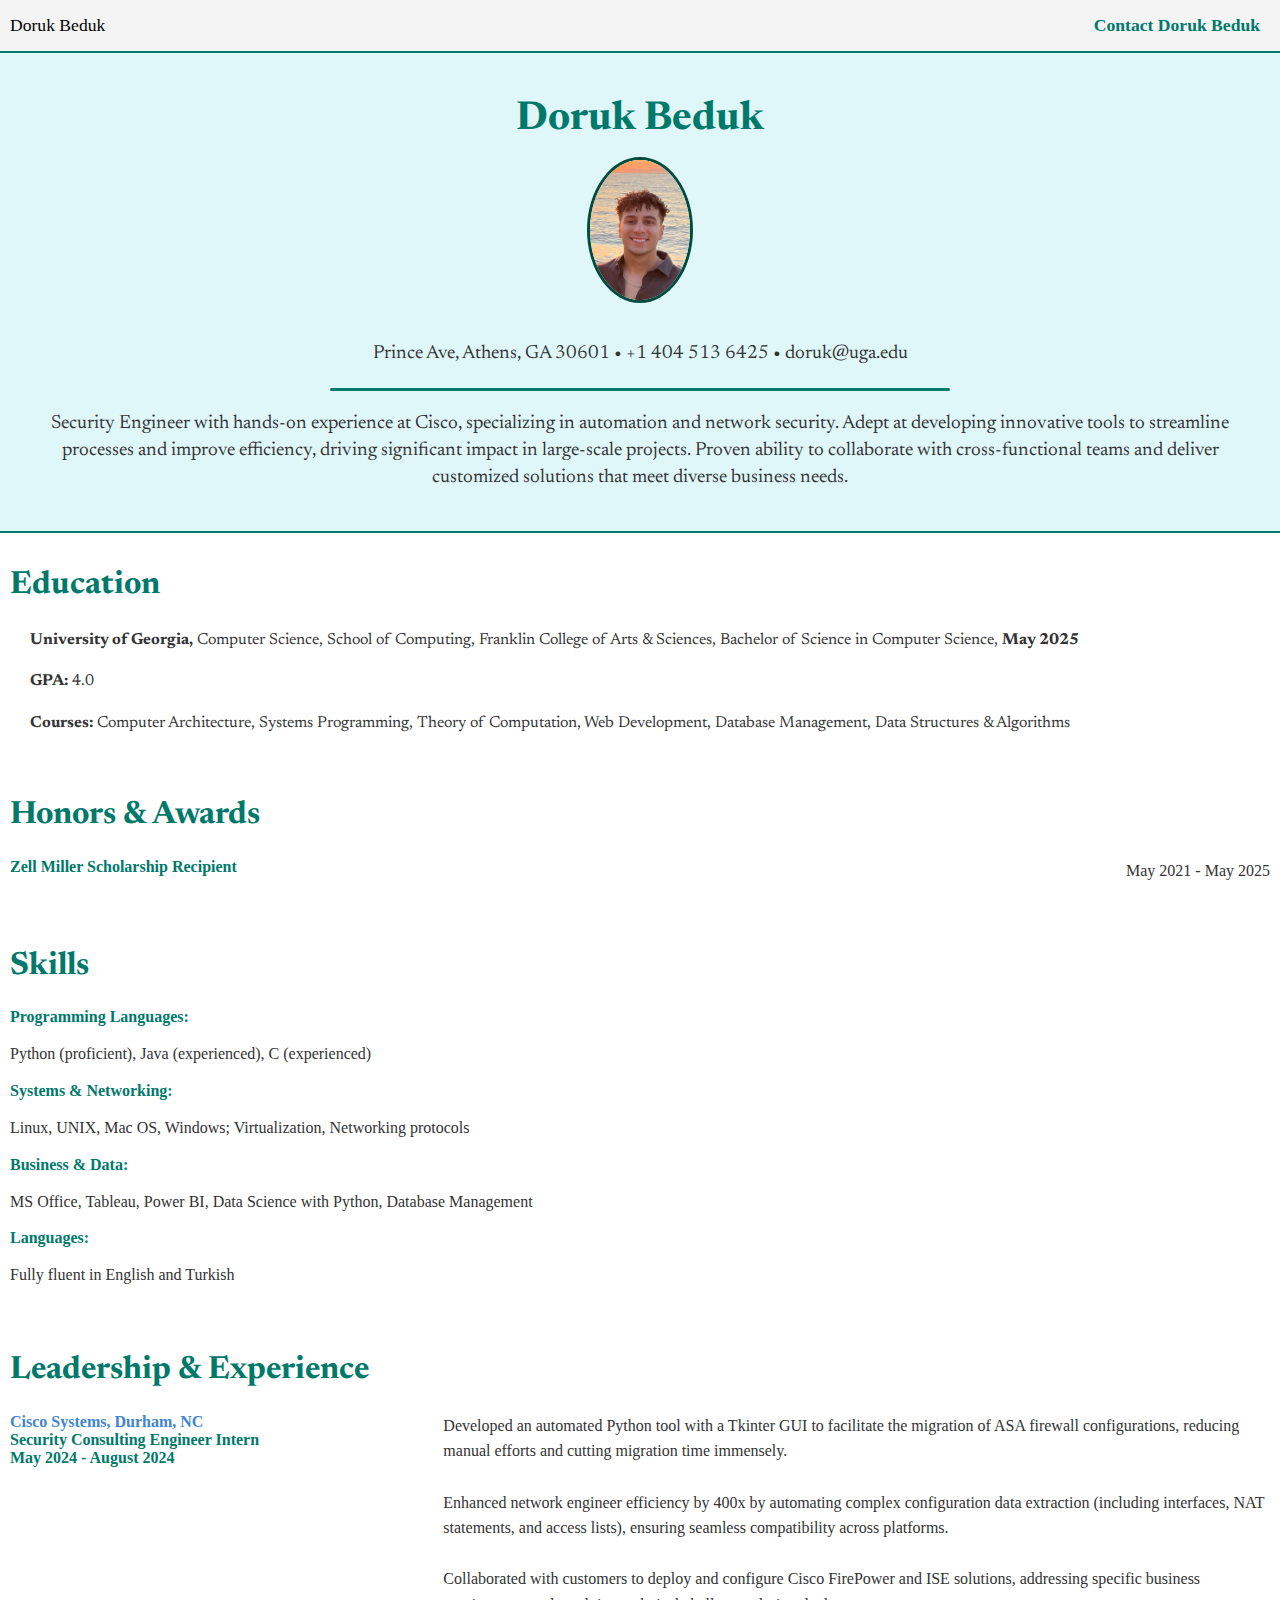
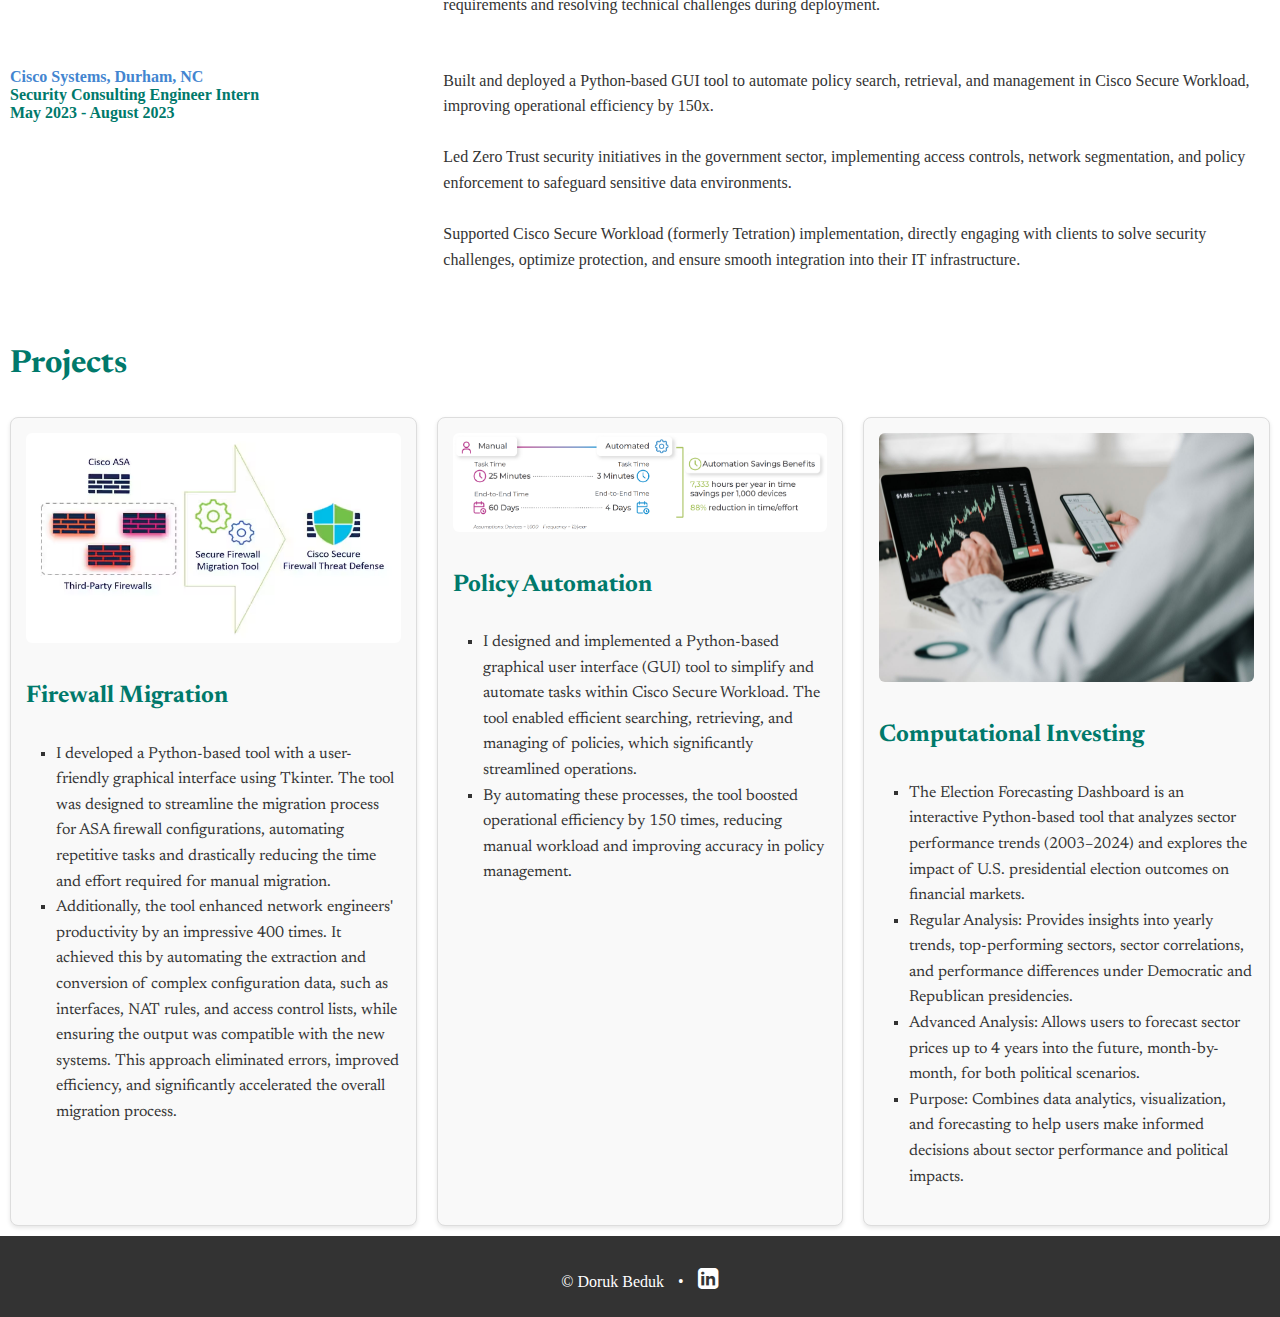
<file: index.html>
<!DOCTYPE html>
<html lang="en">
<head>
    <meta charset="UTF-8">
    <meta name="viewport" content="width=device-width, initial-scale=1.0">
    <link rel="stylesheet" href="https://cdnjs.cloudflare.com/ajax/libs/font-awesome/4.7.0/css/font-awesome.min.css">
    <link rel="stylesheet" href="CSS/style.css">
    <link rel="preconnect" href="https://fonts.googleapis.com">
    <link rel="preconnect" href="https://fonts.gstatic.com" crossorigin>
    <link href="https://fonts.googleapis.com/css2?family=Newsreader:ital,opsz,wght@0,6..72,200..800;1,6..72,200..800&display=swap" rel="stylesheet">
    <title>Doruk Beduk</title>
</head>
<body>
    <!--Navigation-->
    <nav>
        <p>Doruk Beduk</p>
        <a href="contact.html">Contact Doruk Beduk</a>
    </nav>
    <section class="splash">
        <h1>Doruk Beduk</h1>
        <img src="Images/IMG_7078.jpg" alt="Doruk_Headshot" style="width: 100px;height: 140px;">
        <p>
            Prince Ave, Athens, GA 30601 &bull;
            +1 404 513 6425 &bull;
            doruk@uga.edu
        </p>
        <hr>
        <p>
            Security Engineer with hands-on experience at Cisco, specializing in automation and network 
            security. Adept at developing innovative tools to streamline processes and improve efficiency, 
            driving significant impact in large-scale projects. Proven ability to collaborate with cross-functional 
            teams and deliver customized solutions that meet diverse business needs.
        </p>
    </section>


    <section>
        <h2>Education</h2>
            <p><b>University of Georgia,</b> Computer Science, 
                School of Computing, Franklin College of Arts & Sciences, 
                Bachelor of Science in Computer Science, <b>May 2025</b></p>
                
            <p><b>GPA:</b> 4.0</p>

            <p><b>Courses:</b> Computer Architecture, Systems Programming, 
                Theory of Computation, Web Development, Database Management, 
                Data Structures & Algorithms</p>
    </section>

    <section class="honors">
        <h2>Honors & Awards</h2>
        <dl>
            <dt>Zell Miller Scholarship Recipient</dt>
            <dd>May 2021 - May 2025</dd>
        </dl>
    </section>
    

    <section class="skills">
        <h2>Skills</h2>
        <dl>
            <dt>Programming Languages:</dt>
            <dd>Python (proficient), Java (experienced), C (experienced)</dd>
            <dt>Systems & Networking:</dt>
            <dd>Linux, UNIX, Mac OS, Windows; Virtualization, Networking protocols</dd>
            <dt>Business & Data:</dt>
            <dd>MS Office, Tableau, Power BI, Data Science with Python, Database Management</dd>
            <dt>Languages:</dt>
            <dd>Fully fluent in English and Turkish</dd>
        </dl>
    </section>
    

    <section class="experience">
        <h2>Leadership & Experience</h2>
        <dl>
            <dt>
                <b><a href="https://www.cisco.com/" target="_blank">Cisco Systems, Durham, NC</a></b> <br>
                Security Consulting Engineer Intern <br>
                May 2024 - August 2024
            </dt>
            <dd>
                Developed an automated Python tool with a Tkinter GUI to facilitate the migration of ASA firewall configurations, reducing manual efforts and cutting migration time immensely.
                <br><br>
                Enhanced network engineer efficiency by 400x by automating complex configuration data extraction (including interfaces, NAT statements, and access lists), ensuring seamless compatibility across platforms.
                <br><br>
                Collaborated with customers to deploy and configure Cisco FirePower and ISE solutions, addressing specific business requirements and resolving technical challenges during deployment.
            </dd>
            <dt>
                <b><a href="https://www.cisco.com/" target="_blank">Cisco Systems, Durham, NC</a></b> <br>
                Security Consulting Engineer Intern <br>
                May 2023 - August 2023
            </dt>
            <dd>
                Built and deployed a Python-based GUI tool to automate policy search, retrieval, and management in Cisco Secure Workload, improving operational efficiency by 150x.
                <br><br>
                Led Zero Trust security initiatives in the government sector, implementing access controls, network segmentation, and policy enforcement to safeguard sensitive data environments.
                <br><br>
                Supported Cisco Secure Workload (formerly Tetration) implementation, directly engaging with clients to solve security challenges, optimize protection, and ensure smooth integration into their IT infrastructure.
            </dd>
        </dl>
    </section>
    

    <section class="projects">
        <h2>Projects</h2>
        <div class="three-col">
            <div class="card">
                <img src="Images/Migration.jpg.avif" alt="Project Image 1" style="width:100%; height:auto;">
                <h3>Firewall Migration</h3>
                <ul>
                    <li>I developed a Python-based tool with a user-friendly graphical interface using Tkinter. 
                        The tool was designed to streamline the migration process for ASA firewall configurations, 
                        automating repetitive tasks and drastically reducing the time and effort required for manual migration.
                    </li>
                    <li>Additionally, the tool enhanced network engineers' productivity by an impressive 400 times. 
                        It achieved this by automating the extraction and conversion of complex configuration data, such as interfaces, 
                        NAT rules, and access control lists, while ensuring the output was compatible with the new systems. 
                        This approach eliminated errors, improved efficiency, and significantly accelerated the overall migration process.
                    </li>
                </ul>
            </div>
            <div class="card">
                <img src="Images/Automation.webp" alt="Project Image 2" style="width:100%; height:auto;">
                <h3>Policy Automation</h3>
                <ul>
                    <li>I designed and implemented a Python-based graphical user interface (GUI) tool to simplify and automate tasks within Cisco Secure Workload. 
                        The tool enabled efficient searching, retrieving, and managing of policies, which significantly streamlined operations.
                    </li>
                    <li>By automating these processes, the tool boosted operational efficiency by 150 times, 
                        reducing manual workload and improving accuracy in policy management.
                    </li>
                </ul>
            </div>
            <div class="card">
                <img src="Images/Primary-Image-how-to-invest-in-ai-in-2023-7504987-96d9182bb4b44d16abac4dec06adbfc3.jpg" alt="Project Image 3" style="width:100%; height:auto;">
                <h3>Computational Investing</h3>
                <ul>
                    <li>The Election Forecasting Dashboard is an interactive Python-based tool that analyzes sector performance trends (2003–2024) 
                        and explores the impact of U.S. presidential election outcomes on financial markets.
                    </li>
                    <li>Regular Analysis: Provides insights into yearly trends, top-performing sectors, sector correlations, 
                        and performance differences under Democratic and Republican presidencies.
                    </li>
                    <li>Advanced Analysis: Allows users to forecast sector prices up to 4 years into the future, 
                        month-by-month, for both political scenarios.
                    </li>
                    <li>Purpose: Combines data analytics, visualization, and forecasting to help users make informed 
                        decisions about sector performance and political impacts.
                    </li>
                </ul>
            </div>
        </div>
    </section>
    
    
    
    

    <footer>
        <p>
            <a href="contact.html"> &copy; Doruk Beduk </a> &#8226;
            <a href="https://www.linkedin.com/in/dorukbeduk/"><i class="fa fa-linkedin-square" style="font-size:24px"></i></a>
        </p>
    </footer>

</body>
</html>
</file>
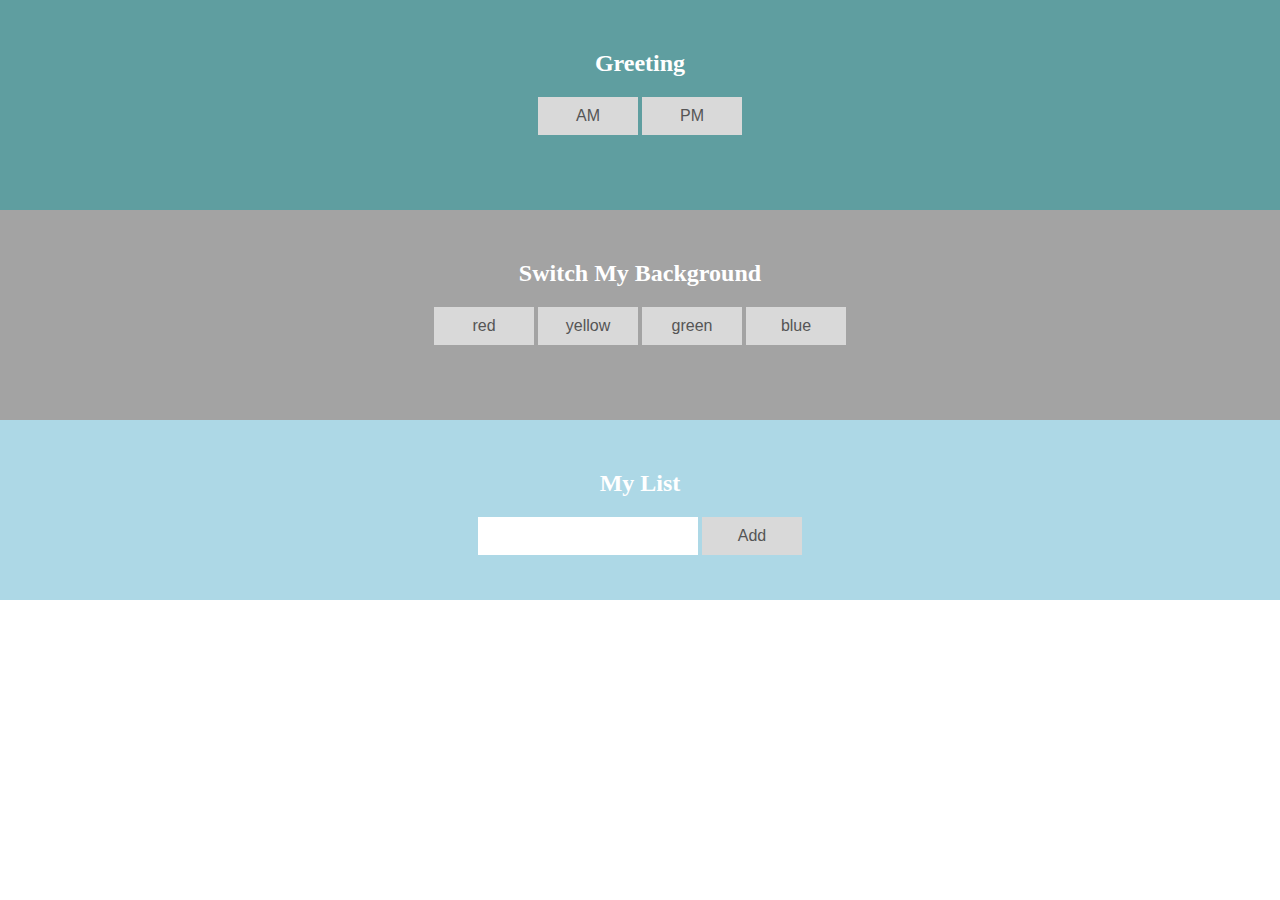
<file: js2-Project/index.html>
<!DOCTYPE html>
<html>
<head>
<meta name="viewport" content="width=device-width, initial-scale=1">
<link rel="stylesheet" type="text/css" href="css/style.css" />
<script src="js/dom_js.js" defer></script>
</head>
<body>
<div id="div_greet">
        <h2>Greeting</h2>
        <button class="btn" id="am">AM</button>
        <button class="btn" id="pm">PM</button>

        <h3 id="greeting"></h3>
</div>

<div id="div_color" class="bg_grey">
    <h2>Switch My Background</h2>
    <button class="btn" id="red">red</button>
    <button class="btn" id="yellow">yellow</button>
    <button class="btn" id="green">green</button>
    <button class="btn" id="blue">blue</button>
  </div>

<div id="div_list">
    <h2>My List</h2>
    <input type="text" name="item" id="usrInput">
    <button id="addBtn" class="btn">Add</button>
</div>
<ul id="myUL">
 
</ul>

</body>
</html>
</file>
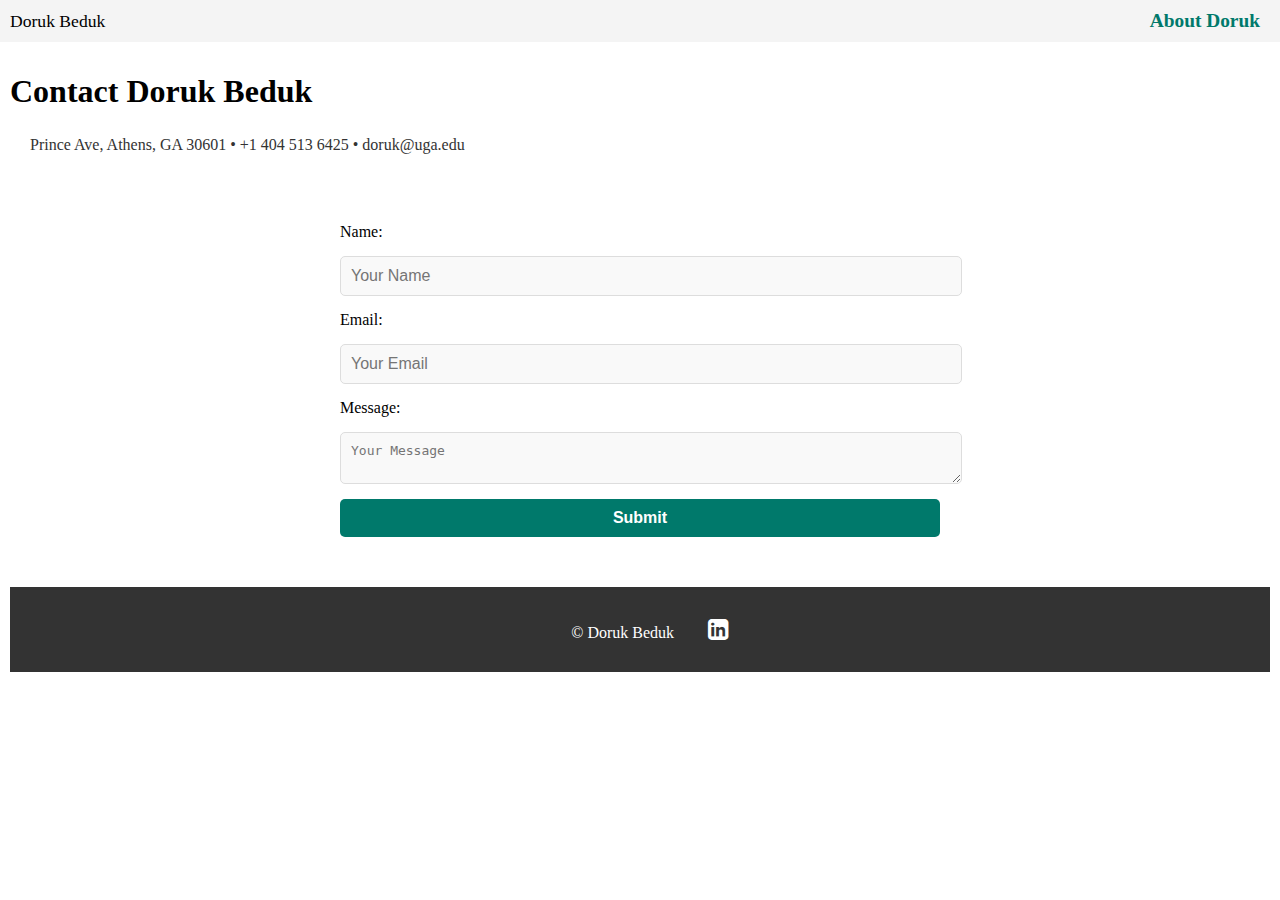
<file: contact.html>
<!DOCTYPE html>
<html lang="en">
<head>
    <meta charset="UTF-8">
    <meta name="viewport" content="width=device-width, initial-scale=1.0">
    <link rel="stylesheet" href="https://cdnjs.cloudflare.com/ajax/libs/font-awesome/4.7.0/css/font-awesome.min.css">
    <link rel="stylesheet" href="CSS/style.css">
    <title>Doruk Beduk</title>
</head>
<body>
    <!--Navigation-->
    <nav>
        <p>Doruk Beduk</p>
        <p><a href="index.html">About Doruk</a></p>
    </nav>
    <section>
        <h1>Contact Doruk Beduk</h1>
        <p>Prince Ave, Athens, GA 30601 &bull; +1 404 513 6425 &bull; doruk@uga.edu</p>
    </section>
    
    <section class="one-col">
        <form action="https://formsubmit.co/dorukbeduk@gmail.com" method="POST">
            <label for="name">Name: </label>
            <input type="text" id="name" name="name" placeholder="Your Name" required>
    
            <label for="email">Email: </label>
            <input type="email" id="email" name="email" placeholder="Your Email" required>
    
            <label for="message">Message: </label>
            <textarea id="message" name="message" placeholder="Your Message"></textarea>

            <input type="hidden" name="_next" value="https://dbedukk.github.io/Web_Development/thankyou.html">
    
            <input type="hidden" name="_subject" value="New Contact Form Submission">
            <input type="hidden" name="_captcha" value="false">
    
            <button type="submit">Submit</button>
        </form>
    </section>
    
    
    

    <section>
        <footer>
            <p>
                <a href="index.html"> &copy; Doruk Beduk </a> &#8226;
                <a href="https://www.linkedin.com/in/dorukbeduk/"><i class="fa fa-linkedin-square" style="font-size:24px"></i></a>
            </p>
        </footer>
    </section>

</body>
</html>
</file>
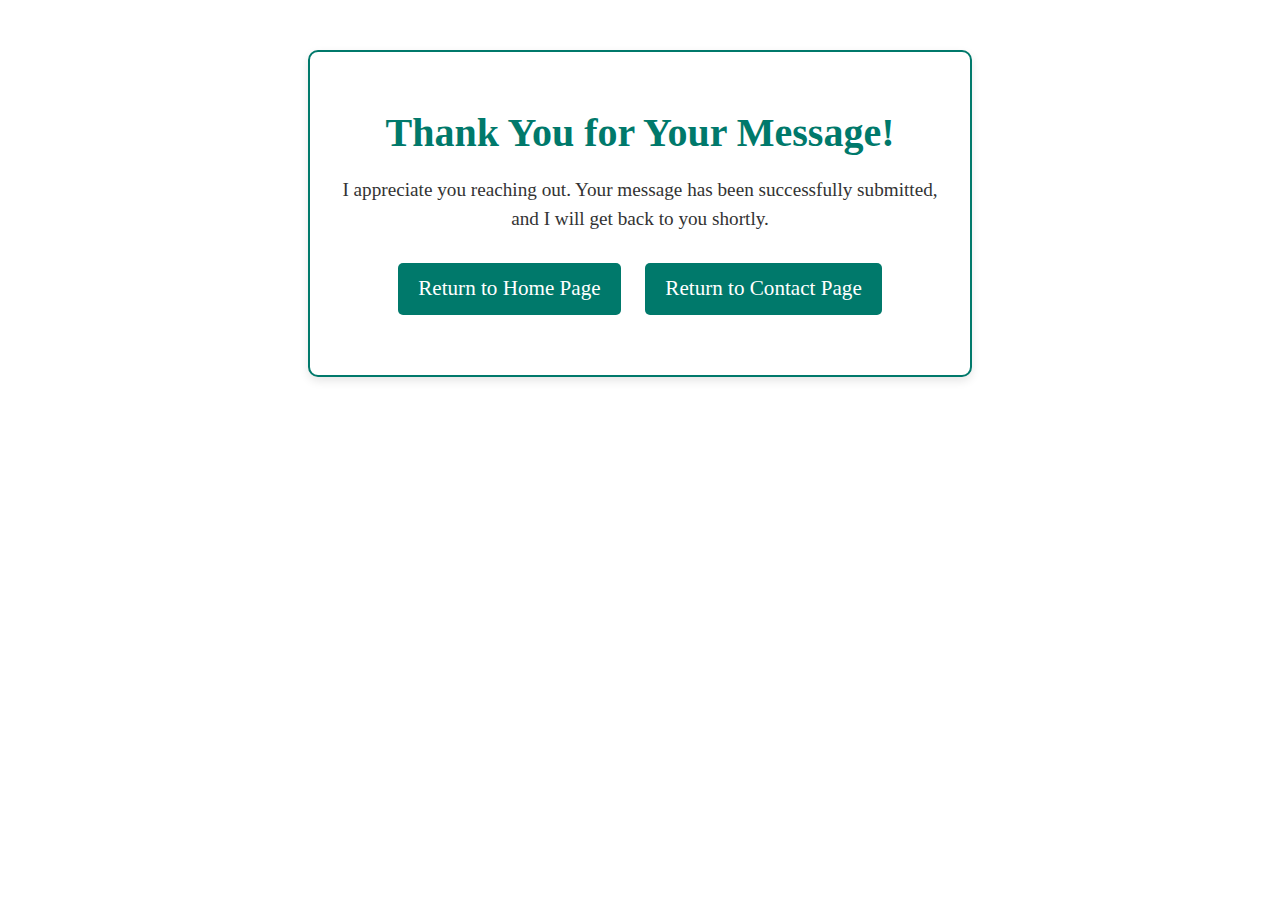
<file: thankyou.html>
<!DOCTYPE html>
<html lang="en">
<head>
    <meta charset="UTF-8">
    <meta name="viewport" content="width=device-width, initial-scale=1.0">
    <link rel="stylesheet" href="CSS/style.css">
    <title>Thank You</title>
</head>
<body>
    <div class="thank-you-container">
        <h1>Thank You for Your Message!</h1>
        <p>
            I appreciate you reaching out. Your message has been successfully submitted, and I will get back to you shortly.
        </p>
        <p>
            <a href="index.html">Return to Home Page</a>
            <a href="contact.html">Return to Contact Page</a>
        </p>
    </div>
</body>
</html>
</file>
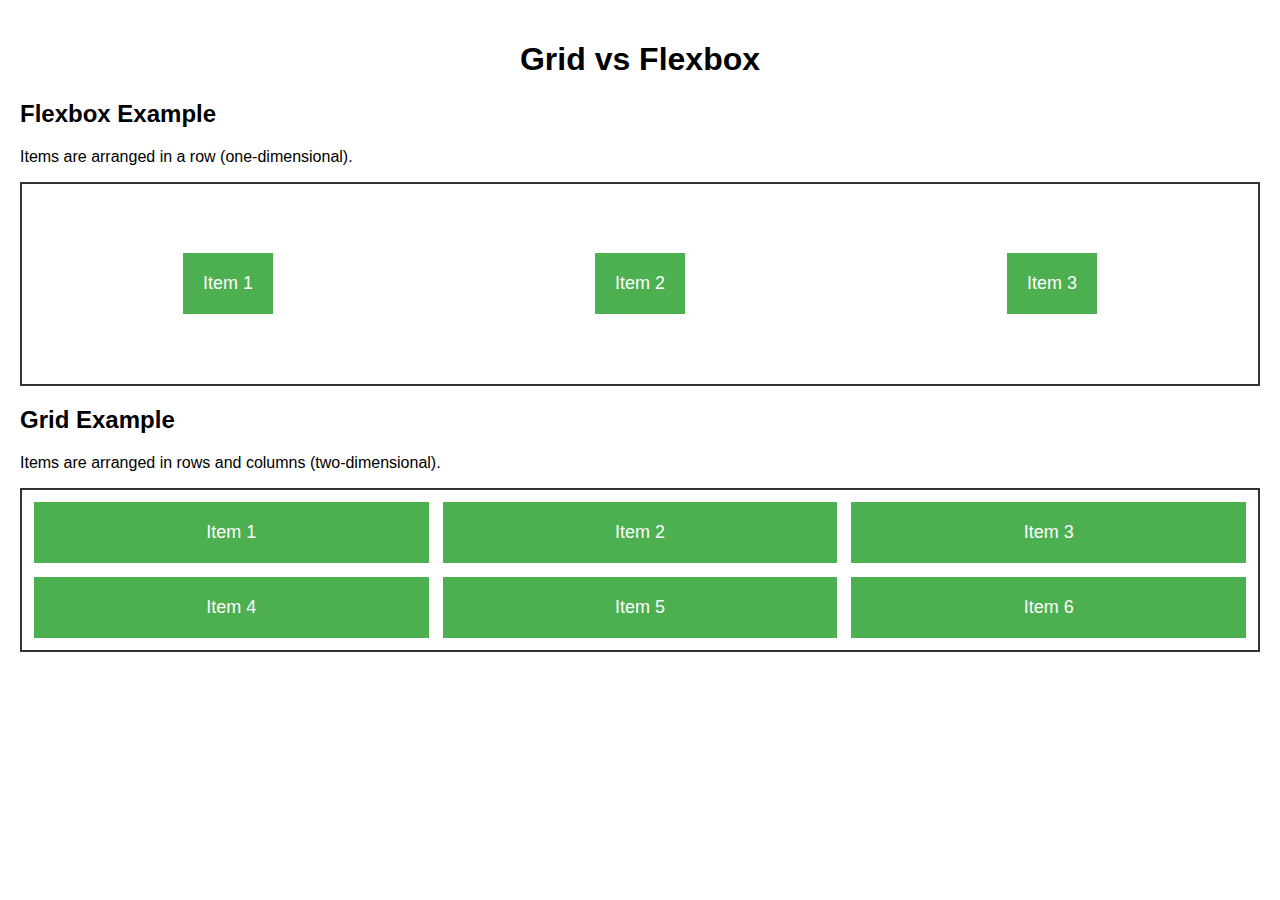
<file: ClassActivities/Grid&Flex.html>
<!DOCTYPE html>
<html lang="en">
<head>
    <meta charset="UTF-8">
    <meta name="viewport" content="width=device-width, initial-scale=1.0">
    <title>Grid vs Flexbox</title>
    <link rel="stylesheet" href="style.css">
</head>
<body>
    <h1>Grid vs Flexbox</h1>

    <div class="container">
        <h2>Flexbox Example</h2>
        <p>Items are arranged in a row (one-dimensional).</p>
        <div class="flex-container">
            <div class="box">Item 1</div>
            <div class="box">Item 2</div>
            <div class="box">Item 3</div>
        </div>
    </div>

    <div class="container">
        <h2>Grid Example</h2>
        <p>Items are arranged in rows and columns (two-dimensional).</p>
        <div class="grid-container">
            <div class="box">Item 1</div>
            <div class="box">Item 2</div>
            <div class="box">Item 3</div>
            <div class="box">Item 4</div>
            <div class="box">Item 5</div>
            <div class="box">Item 6</div>
        </div>
    </div>
</body>
</html>
</file>
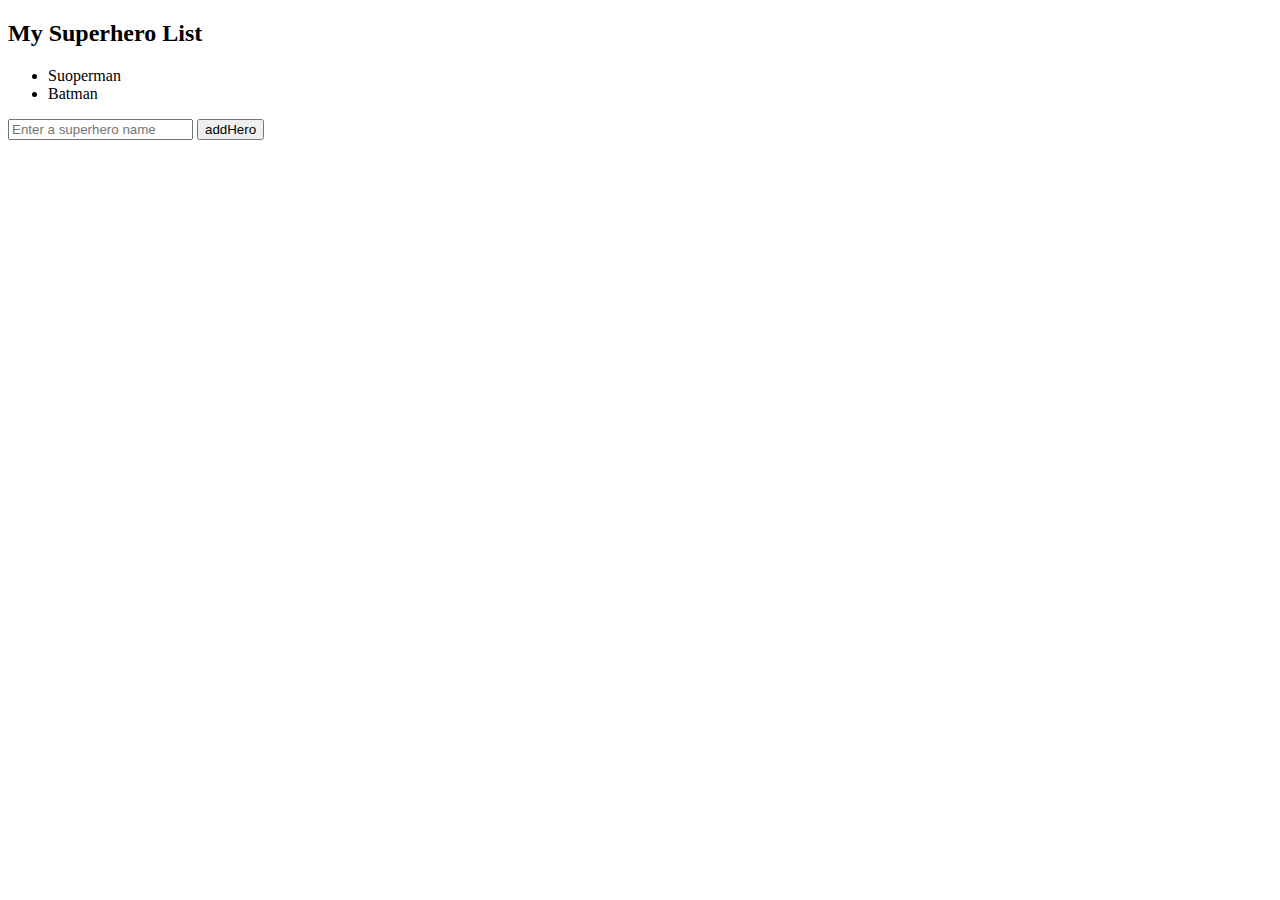
<file: ClassActivities/A_2/Superhero.html>
<!DOCTYPE html>
<html lang="en">
<head>
    <meta charset="UTF-8">
    <meta name="viewport" content="width=device-width, initial-scale=1.0">
    <title>Al J5 dom</title>
    <h2>My Superhero List</h2>
    <ul id="heroList">
        <li>Suoperman</li>
        <li>Batman</li>
    </ul>
    <input type="text" id="heroInput" placeholder="Enter a superhero name">
    <button id="addHero">addHero</button>
</head>
<body>
    
</body>
</html>
</file>
<file: CSS/style.css>
/* General Styles */
body {
    margin: 0;
}

/* Nav Styles */
nav {
    background-color: #f4f4f4; 
    padding: 10px; 
    display: flex; 
    justify-content: space-between; 
    align-items: center; 
}

nav p, nav a {
    margin: 0; 
    font-size: 1.1em; 
}

nav a {
    color: #00796b; 
    text-decoration: none; 
    font-weight: bold; 
    padding: 5px 10px; 
}

nav a:hover {
    color: #004d40; /* Change to darker green on hover */
    text-decoration: underline; /* Add underline to emphasize hover state */
}

/* Footer Styles */
footer {
    display: flex; 
    justify-content: center; 
    align-items: center; 
    background-color: #333; 
    color: #fff; 
    padding: 10px; 
    border-top: 4px solid #333;
}

footer a {
    color: #fff; 
    text-decoration: none; 
    margin: 0 10px; 
}

footer a:hover {
    color: #00796b; 
    text-decoration: underline; 
}

/* Splash Section */
.splash {
    background-color: #e0f7fa; 
    padding: 20px; 
    text-align: center; 
    border-bottom: 2px solid #00796b; 
    border-top: 2px solid #00796b;
}

.splash h1 {
    font-family: "Newsreader", serif;
    font-size: 2.5em; 
    color: #00796b; 
    margin-bottom: 2px; 
}

.splash img {
    border-radius: 50%; 
    border: 3px solid #004d40; 
    width: 150px; 
    height: 150px;
    object-fit: cover;
    margin: 15px 0; 
}

.splash p {
    margin-left: 0; /* Reset the margin for the splash section's <p> elements */
    text-align: center; 
    line-height: 1.4; 
    font-size: 1.2em;
}

/* Horizontal Rules */
hr {
    border: 0; 
    border-top: 3px solid #00796b; 
    border-radius: 5px; 
    width: 50%; 
    margin: 20px auto; 
}

/* Sections */
section {
    padding: 10px;
}

/* Section Headings */
section h2 {
    font-family: "Newsreader", serif;
    color: #00796b;
    font-size: 2em; 
}

/* Paragraph Styles */
section p {
    font-family: "Newsreader", serif;
    line-height: 1.6; 
    color: #333; 
    margin-left: 20px; 
}

/* link styles */
a {
    text-decoration: none; 
}

a:hover {
    text-decoration: underline; 
}

/* List Styles */
ul {
    list-style-type: square; /* Change bullet style to squares */
    padding-left: 30px; 
    margin-bottom: 20px; 
}

dl {
    display: grid; 
    grid-template-rows: auto; 
    grid-template-columns: 1fr; /* Default: single-column layout */
    gap: 15px; 
    margin-bottom: 20px; 
}

dl dt {
    font-weight: bold; 
    color: #00796b; 
    margin-bottom: 0; 
    text-align: left;
}

dl dd {
    margin-left: 0; 
    color: #333; 
    line-height: 1.6; 
    text-align: left; 
}

/* Skills Section Grid Layout */
section.skills dl {
    display: grid; 
    grid-template-columns: 1fr; 
    row-gap: 15px;
    align-items: start; 
}

/* Categories and Details on the Same Line */
section.skills dl dt {
    font-weight: bold; 
    color: #00796b; 
    display: inline;
    margin-right: 5px; /
}

section.skills dl dd {
    display: inline; 
    margin: 0; 
    color: #333; 
    line-height: 1.6; 
}

section.honors dl {
    grid-template-columns: 3fr 1fr; /* Two columns: larger left column for term, smaller right column for date */
    gap: 10px 20px; /* Space between columns and rows */
}

section.honors dl dt {
    text-align: left; /* Left-align the term */
}

section.honors dl dd {
    text-align: right; /* Right-align the date */
    justify-self: end; /* Push the date to the rightmost side */
}


/* Leadership & Experience Section Grid Layout */
section.experience dl {
    display: grid; 
    grid-template-columns: 1fr 2fr; 
    row-gap: 50px; 
    column-gap: 20px; 
    margin-bottom: 20px; 
    align-items: start; 
}

/* Left Column (Title, Role, Dates) */
section.experience dl dt {
    font-weight: bold; 
    color: #00796b; 
    margin-bottom: 5px; 
    text-align: left; 
}

/* Links in the Left Column */
section.experience dl dt a {
    color: #4385d0; 
}

section.experience dl dt a:hover {
    text-decoration: underline; 
    color: #181a8e;
}

/* Right Column (Descriptions) */
section.experience dl dd {
    margin-left: 0; 
    color: #333; 
    line-height: 1.6; 
    text-align: left; 
}



/* Project Section */
.three-col {
    display: grid; 
    grid-template-columns: repeat(3, 1fr); /* Create 3 equal-width columns */
    gap: 20px; 
}

/* Projects Section Font Styling */
section.projects {
    font-family: "Newsreader", serif; /* Apply Newsreader font */
    line-height: 1.6; 
    color: #333; 
}



/* Card Container Styles */
.card {
    background-color: #f9f9f9; 
    border: 1px solid #ddd; 
    border-radius: 8px; 
    padding: 15px; 
    box-shadow: 0 2px 4px rgba(0, 0, 0, 0.1); 
    display: flex; 
    flex-direction: column; 
    justify-content: flex-start; 
}

/* Image Styles for Cards */
.card img {
    width: 100%; 
    height: 150px; 
    object-fit: cover; 
    border-radius: 6px; 
    margin-bottom: 10px; 
}

/* Heading Styles for Cards */
.card h3 {
    font-family: "Newsreader", serif; 
    font-size: 1.5em; 
    color: #00796b; 
    margin-bottom: 10px; 
}


/* Contact Page Styles */
.one-col {
    display: flex; 
    flex-direction: column; 
    align-items: center; 
    justify-content: center; 
    margin: 20px auto; 
    padding: 20px; 
    max-width: 600px; 
}

/* Form Container */
form {
    width: 100%; 
    display: flex; 
    flex-direction: column; 
    gap: 15px; 
}

/* Input and Textarea Styling */
form input, form textarea {
    width: 100%; 
    padding: 10px; 
    border: 1px solid #ddd; 
    border-radius: 5px; 
    font-size: 1em; 
    color: #333; 
    background-color: #f9f9f9; 
}

/* Focus Styling for Input and Textarea */
form input:focus, form textarea:focus {
    border-color: #00796b; 
    outline: none; 
    box-shadow: 0 0 5px rgba(0, 121, 107, 0.5); 
}

/* Submit Button Styling */
form button {
    padding: 10px 15px; 
    font-size: 1em; 
    font-weight: bold; 
    color: white; 
    background-color: #00796b; 
    border: none; 
    border-radius: 5px; 
    cursor: pointer; 
    transition: background-color 0.3s ease; 
}

/* Hover Effect for Submit Button */
form button:hover {
    background-color: #004d40; 
}


.thank-you-container {
    background-color: #ffffff;
    padding: 30px;
    border: 2px solid #00796b;
    border-radius: 10px;
    box-shadow: 0px 4px 10px rgba(0, 0, 0, 0.1);
    text-align: center;
    width: 80%;
    max-width: 600px;
    margin: auto; 
    margin-top: 50px; 
}


.thank-you-container h1 {
    color: #00796b;
    font-size: 2.5em;
    margin-bottom: 20px;
    font-family: "Newsreader", serif;
}


.thank-you-container p {
    color: #333;
    font-size: 1.2em;
    line-height: 1.5;
    margin-bottom: 20px;
    font-family: "Newsreader", serif;
}


.thank-you-container a {
    display: inline-block;
    text-decoration: none;
    color: #ffffff;
    background-color: #00796b;
    padding: 10px 20px;
    border-radius: 5px;
    font-size: 1.1em;
    margin: 10px;
    transition: all 0.3s ease;
}


.thank-you-container a:hover {
    background-color: #004d40;
}
</file>
<file: js2-Project/css/style.css>
body {
  margin: 0;
  min-width: 250px;
}
ul {
  margin: 0;
  padding: 0;
}
/* Style the list items */
ul li {
  color: darkslategrey;
  font-family: 'Trebuchet MS', 'Lucida Sans Unicode', 'Lucida Grande', 'Lucida Sans', Arial, sans-serif;
  position: relative;
  padding: 12px 8px 12px 40px;
  list-style-type: none;
  background: lightblue;
  font-size: 18px;
}
/* Darker background-color on hover */
ul li:hover {
  background: #ddd;
}

/* Style the divs */
#div_list {
  padding: 30px 40px;
  color: white;
  text-align: center;
  background-color: lightblue; 
  height: 120px;
}
#div_greet {
  padding: 30px 40px;
  color: white;
  text-align: center;
  background-color:cadetblue; 
  height: 150px;
}
#div_color {
  padding: 30px 40px;
  color: white;
  text-align: center;
  height: 150px;
}
/* background color classes for part 2 - switch the background color */
.bg_grey {
    background-color:#a3a3a3;
}
.bg_red {
    background-color: #EB5353;
}
.bg_yellow {
    background-color: #F9D923;
}
.bg_green {
    background-color: #36AE7C;
}
.bg_blue {
    background-color: #187498;
}
#myUL li {
  display: grid;
  grid-template-columns: 3fr 1fr;
  padding: 3px 20% 8px 25%;
  align-items: end;
  margin: 0 auto;
}
/* input box for part 3 - dynamic list */
input {
  margin: 0;
  border: none;
  border-radius: 0;
  width: 200px;
  padding: 10px;
  font-size: 16px;
}

/* Style the buttons */
button {
  padding: 10px;
  width: 100px;
  background: #d9d9d9;
  color: #555;
  text-align: center;
  font-size: 16px;
  border-radius: 0;
  border: 0;
}

.btn:hover {
  background-color: #bbb;
}
</file>
<file: ClassActivities/style.css>
/* General Styles */
body {
    font-family: Arial, sans-serif;
    margin: 0;
    padding: 20px;
}

h1 {
    text-align: center;
}

.container {
    margin: 20px 0;
}

.box {
    background-color: #4CAF50;
    color: white;
    text-align: center;
    padding: 20px;
    font-size: 18px;
    border: 2px solid white;
}

/* Flexbox Example */
.flex-container {
    display: flex;
    justify-content: space-around;
    align-items: center;
    height: 200px;
    border: 2px solid #333;
    margin-bottom: 20px;
}

/* Grid Example */
.grid-container {
    display: grid;
    grid-template-columns: 1fr 1fr 1fr;
    gap: 10px;
    border: 2px solid #333;
    padding: 10px;
}
</file>
